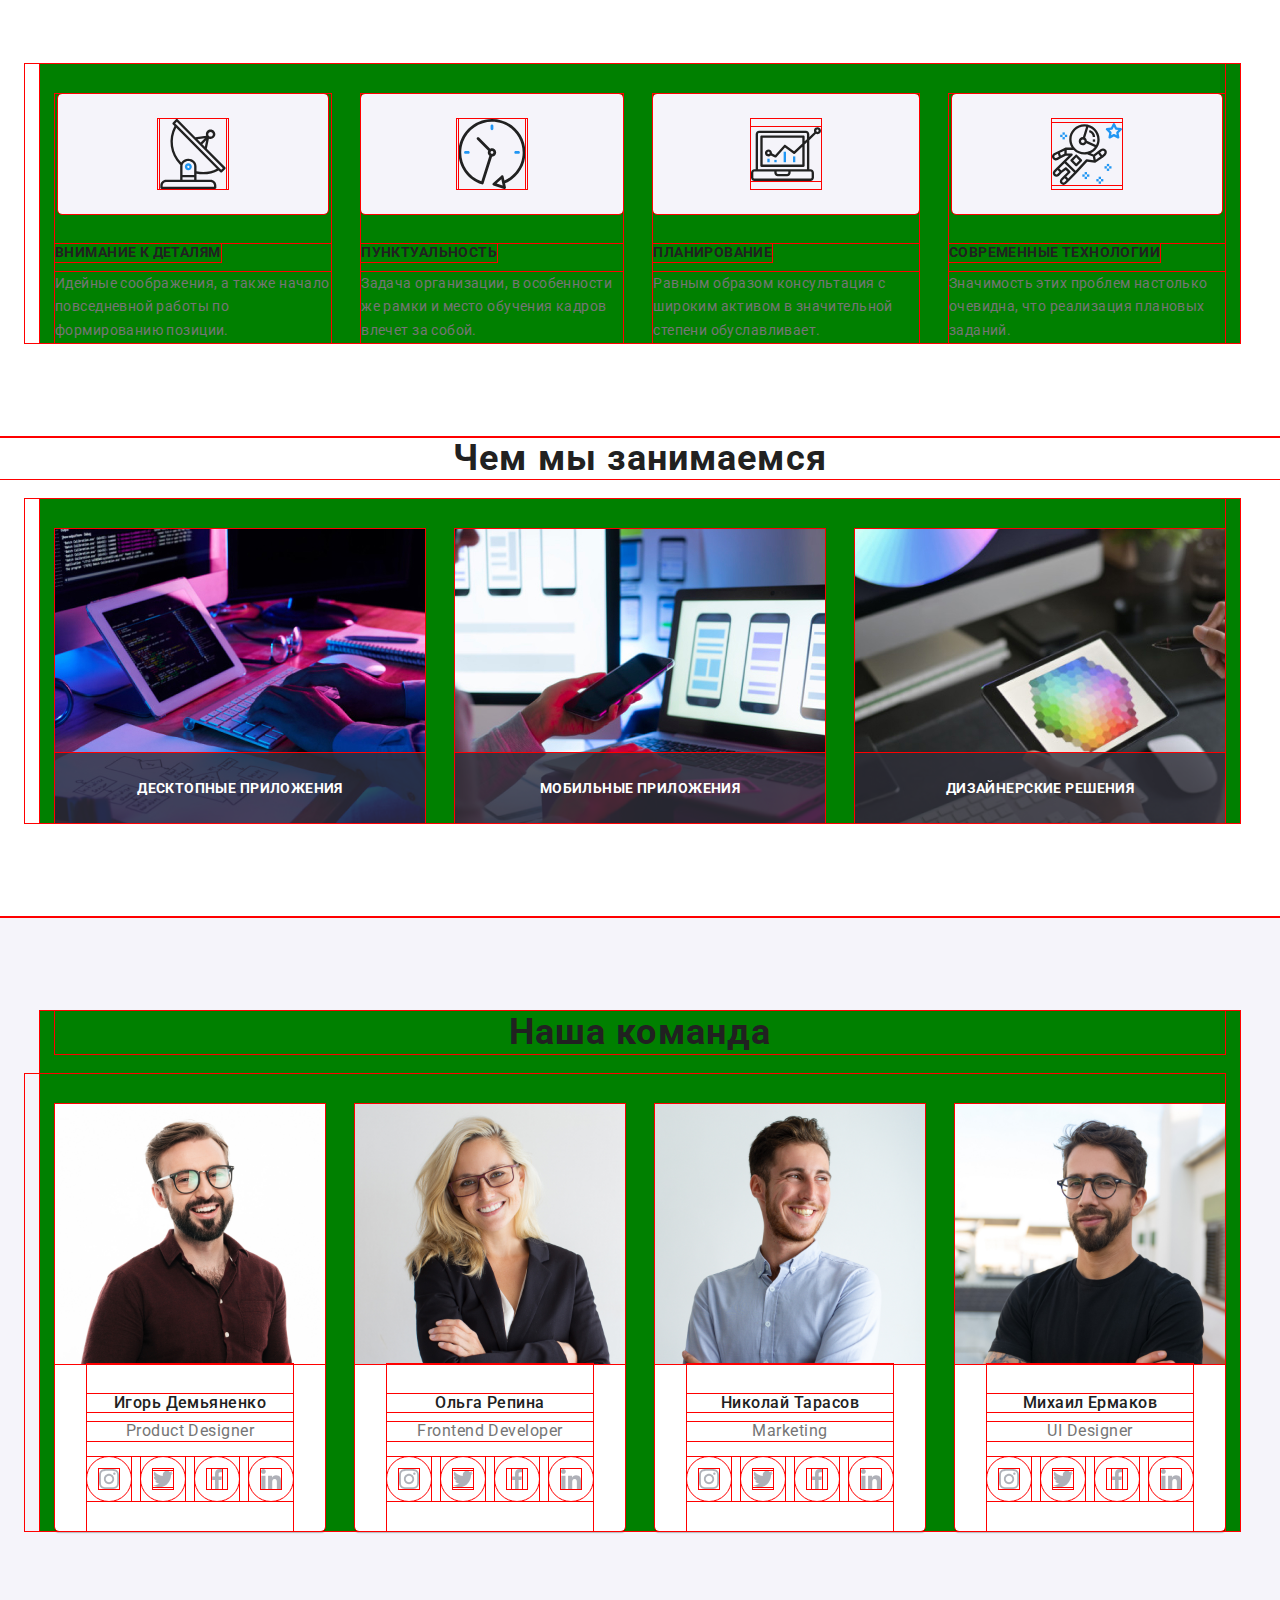
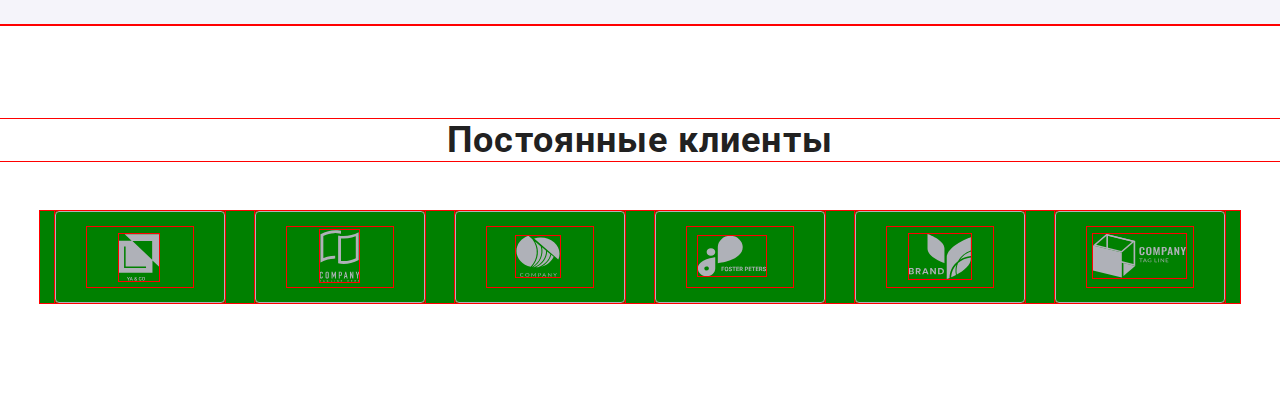
<file: index.html>
<!DOCTYPE html>
<html lang="ru">
  <head>
    <meta charset="UTF-8" />
    <meta http-equiv="X-UA-Compatible" content="IE=edge" />
    <meta name="viewport" content="width=device-width, initial-scale=1.0" />
    <title>WebStudio</title>
    <link rel="preconnect" href="https://fonts.gstatic.com" />
    <link
      href="https://fonts.googleapis.com/css2?family=Roboto:wght@100;300;400;500;700;900&display=swap"
      rel="stylesheet"
    />
    <link
      href="https://fonts.googleapis.com/css2?family=Raleway:wght@700&display=swap"
      rel="stylesheet"
    />
    <link
      rel="stylesheet"
      href="https://cdnjs.cloudflare.com/ajax/libs/modern-normalize/0.7.0/modern-normalize.min.css"
    />
    <link rel="stylesheet" href="./style/style.css" />
    <link rel="stylesheet" href="./css/main.min.css" />
  </head>
  <body class="body">
    <!-- <header class="header">
     
      <div class="container">
        <nav class="nvg header__nvg">
        
          <a href="./index.html" class="logo header__logo"
            >Web<span class="header__logo-studio">Studio</span></a
          >
         
          <ul class="nvg-list list">
            <li class="nvg-list__item">
              <a
                href="./index.html"
                class="nvg-list__link nvg-list__link-studio link"
                >Студия</a
              >
            </li>
            <li class="nvg-list__item">
              <a href="./portfolio.html" class="nvg-list__link link"
                >Портофолио</a
              >
            </li>
            <li class="nvg-list__item">
              <a
                href="#contacts"
                class="nvg-list__link nvg-list__link-contacts link"
              >
                Контакты</a
              >
            </li>
          </ul>
        </nav>
       
        <section class="header-contacts">
          <h2 class="header-contacts__title visually-hidden">
            header-contacts-title
          </h2>
          <ul class="contacts-list list">
            <li class="contacts-list__item">
              <a href="mailto:info@devstudio.com" class="link feedback">
                <svg class="mail-icon">
                  <use href="./images/icons/sprite.svg#icon-envelope"></use>
                </svg>
                info@devstudio.com</a
              >
            </li>
            <li class="contacts-list__item">
              <a href="tel:+380961111111" class="link feedback">
                <svg class="telefon-icon">
                  <use href="./images/icons/sprite.svg#icon-telefone"></use>
                </svg>
                +38 096 111 11 11</a
              >
            </li>
          </ul>
        </section>
      </div>
    </header> -->

    <main class="main">
      <!-- <section class="hero section">
        <div class="container">
          <div class="hero__section-bg">
            <h1 class="hero__title title">
              Эффективные решения для вашего бизнеса
            </h1>
            <button type="button" class="hero__btn btn" data-modal-open>
              Заказать услугу
            </button>
          </div>
        </div>
      </section> -->
      <section class="work-section section">
        <h2 class="section__title visually-hidden">Особенности работы</h2>
        <div class="container">
          <ul class="work-section__list list">
            <li class="work-section__item">
              <div class="work-section__icon">
                <svg class="work-icon">
                  <use href="./images/icons/sprite.svg#icon-antenna"></use>
                </svg>
              </div>
              <div class="work-section__content">
                <h3 class="work-section__title title">Внимание к деталям</h3>
                <p class="work-section__text text">
                  Идейные соображения, а также начало повседневной работы по
                  формированию позиции.
                </p>
              </div>
            </li>
            <li class="work-section__item">
              <div class="work-section__icon">
                <svg class="work-icon">
                  <use href="./images/icons/sprite.svg#icon-clock"></use>
                </svg>
              </div>
              <div class="work-section__content">
                <h3 class="work-section__title title">Пунктуальность</h3>
                <p class="work-section__text text">
                  Задача организации, в особенности же рамки и место обучения
                  кадров влечет за собой.
                </p>
              </div>
            </li>
            <li class="work-section__item">
              <div class="work-section__icon">
                <svg class="work-icon">
                  <use href="./images/icons/sprite.svg#icon-diagram"></use>
                </svg>
              </div>
              <div class="work-section__content">
                <h3 class="work-section__title title">Планирование</h3>
                <p class="work-section__text text">
                  Равным образом консультация с широким активом в значительной
                  степени обуславливает.
                </p>
              </div>
            </li>
            <li class="work-section__item">
              <div class="work-section__icon">
                <svg class="work-icon">
                  <use href="./images/icons/sprite.svg#icon-astronaut"></use>
                </svg>
              </div>
              <div class="work-section__content">
                <h3 class="work-section__title title">
                  Современные технологии
                </h3>
                <p class="work-section__text text">
                  Значимость этих проблем настолько очевидна, что реализация
                  плановых заданий.
                </p>
              </div>
            </li>
          </ul>
        </div>
      </section>
      <section class="jobs section">
        <h2 class="section__title">Чем мы занимаемся</h2>
        <div class="container">
          <ul class="jobs__list work-section__list list">
            <li class="jobs__item">
              <img
                src="./images/programmer_working.jpg"
                width="370"
                height="294"
                alt="programmer working"
                class="jobs__img"
              />
              <p class="jobs__text">Десктопные приложения</p>
            </li>
            <li class="jobs__item">
              <img
                src="./images/desiners_are_developing.jpg"
                width="370"
                height="294"
                alt="desiners are developing"
              />
              <p class="jobs__text">Мобильные приложения</p>
            </li>
            <li class="jobs__item">
              <img
                src="./images/creative_artists.jpg"
                width="370"
                height="294"
                alt="creative artists"
              />
              <p class="jobs__text">Дизайнерские решения</p>
            </li>
          </ul>
        </div>
      </section>
      <section class="section team">
        <div class="container">
          <h2 class="section__title">Наша команда</h2>
          <ul class="list work-section__list team__list">
            <li class="team__item">
              <img
                src="./images/team/Demjyanenko_Igor.jpg"
                width="270"
                height="260"
                alt=""
                class="team__photo"
              />
              <div class="team__box">
                <h3 class="team__subtitle title">Игорь Демьяненко</h3>
                <p class="team__text text">Product Designer</p>
                <ul class="social-list">
                  <li class="social-list__item">
                    <a href="" class="social-list__link">
                      <svg class="social-list__svg">
                        <use
                          href="./images/icons/sprite.svg#icon-instagram"
                        ></use>
                      </svg>
                    </a>
                  </li>
                  <li class="social-list__item">
                    <a href="" class="social-list__link">
                      <svg class="social-list__svg">
                        <use
                          href="./images/icons/sprite.svg#icon-twitter"
                        ></use>
                      </svg>
                    </a>
                  </li>
                  <li class="social-list__item">
                    <a href="" class="social-list__link">
                      <svg class="social-list__svg">
                        <use
                          href="./images/icons/sprite.svg#icon-facebook"
                        ></use>
                      </svg>
                    </a>
                  </li>
                  <li class="social-list__item">
                    <a href="" class="social-list__link">
                      <svg class="social-list__svg">
                        <use
                          href="./images/icons/sprite.svg#icon-linkedin"
                        ></use>
                      </svg>
                    </a>
                  </li>
                </ul>
              </div>
            </li>
            <li class="team__item">
              <img
                src="./images/team/Repina_Olga.jpg"
                width="270"
                height="260"
                alt=""
                class="team__photo"
              />
              <div class="team__box">
                <h3 class="team__subtitle title">Ольга Репина</h3>
                <p class="team__text text">Frontend Developer</p>
                <ul class="social-list">
                  <li class="social-list__item">
                    <a href="" class="social-list__link">
                      <svg class="social-list__svg">
                        <use
                          href="./images/icons/sprite.svg#icon-instagram"
                        ></use>
                      </svg>
                    </a>
                  </li>
                  <li class="social-list__item">
                    <a href="" class="social-list__link">
                      <svg class="social-list__svg">
                        <use
                          href="./images/icons/sprite.svg#icon-twitter"
                        ></use>
                      </svg>
                    </a>
                  </li>
                  <li class="social-list__item">
                    <a href="" class="social-list__link">
                      <svg class="social-list__svg">
                        <use
                          href="./images/icons/sprite.svg#icon-facebook"
                        ></use>
                      </svg>
                    </a>
                  </li>
                  <li class="social-list__item">
                    <a href="" class="social-list__link">
                      <svg class="social-list__svg">
                        <use
                          href="./images/icons/sprite.svg#icon-linkedin"
                        ></use>
                      </svg>
                    </a>
                  </li>
                </ul>
              </div>
            </li>
            <li class="team__item">
              <img
                src="./images/team/Tarasov_Nikolay.jpg"
                width="270"
                height="260"
                alt=""
                class="team__photo"
              />
              <div class="team__box">
                <h3 class="team__subtitle title">Николай Тарасов</h3>
                <p class="team__text text">Marketing</p>
                <ul class="social-list">
                  <li class="social-list__item">
                    <a href="" class="social-list__link link">
                      <svg class="social-list__svg">
                        <use
                          href="./images/icons/sprite.svg#icon-instagram"
                        ></use>
                      </svg>
                    </a>
                  </li>
                  <li class="social-list__item">
                    <a href="" class="social-list__link link">
                      <svg class="social-list__svg">
                        <use
                          href="./images/icons/sprite.svg#icon-twitter"
                        ></use>
                      </svg>
                    </a>
                  </li>
                  <li class="social-list__item">
                    <a href="" class="social-list__link link">
                      <svg class="social-list__svg">
                        <use
                          href="./images/icons/sprite.svg#icon-facebook"
                        ></use>
                      </svg>
                    </a>
                  </li>
                  <li class="social-list__item">
                    <a href="" class="social-list__link link">
                      <svg class="social-list__svg">
                        <use
                          href="./images/icons/sprite.svg#icon-linkedin"
                        ></use>
                      </svg>
                    </a>
                  </li>
                </ul>
              </div>
            </li>
            <li class="team__item">
              <img
                src="./images/team/Ermakov_Mihail.jpg"
                width="270"
                height="260"
                alt=""
                class="team__photo"
              />
              <div class="team__box">
                <h3 class="team__subtitle title">Михаил Ермаков</h3>
                <p class="team__text text">UI Designer</p>

                <ul class="social-list">
                  <li class="social-list__item">
                    <a href="" class="social-list__link">
                      <svg class="social-list__svg">
                        <use
                          href="./images/icons/sprite.svg#icon-instagram"
                        ></use>
                      </svg>
                    </a>
                  </li>
                  <li class="social-list__item">
                    <a href="" class="social-list__link">
                      <svg class="social-list__svg">
                        <use
                          href="./images/icons/sprite.svg#icon-twitter"
                        ></use>
                      </svg>
                    </a>
                  </li>
                  <li class="social-list__item">
                    <a href="" class="social-list__link">
                      <svg class="social-list__svg">
                        <use
                          href="./images/icons/sprite.svg#icon-facebook"
                        ></use>
                      </svg>
                    </a>
                  </li>
                  <li class="social-list__item">
                    <a href="" class="social-list__link">
                      <svg class="social-list__svg">
                        <use
                          href="./images/icons/sprite.svg#icon-linkedin"
                        ></use>
                      </svg>
                    </a>
                  </li>
                </ul>
              </div>
            </li>
          </ul>
        </div>
      </section>

      <section class="clients section">
        <h2 class="section__title title">Постоянные клиенты</h2>
        <div class="container">
          <ul class="clients__list">
            <li class="clients__item">
              <a href="" class="clients__link">
                <svg class="clients__svg">
                  <use href="./images/icons/company-icons.svg#logo-1"></use>
                </svg>
              </a>
            </li>
            <li class="clients__item">
              <a href="" class="clients__link">
                <svg class="clients__svg">
                  <use href="./images/icons/company-icons.svg#logo-2"></use>
                </svg>
              </a>
            </li>
            <li class="clients__item">
              <a href="" class="clients__link">
                <svg class="clients__svg">
                  <use href="./images/icons/company-icons.svg#logo-3"></use>
                </svg>
              </a>
            </li>
            <li class="clients__item">
              <a href="" class="clients__link">
                <svg class="clients__svg">
                  <use href="./images/icons/company-icons.svg#logo-4"></use>
                </svg>
              </a>
            </li>
            <li class="clients__item">
              <a href="" class="clients__link">
                <svg class="clients__svg">
                  <use href="./images/icons/company-icons.svg#logo-5"></use>
                </svg>
              </a>
            </li>
            <li class="clients__item">
              <a href="" class="clients__link">
                <svg class="clients__svg">
                  <use href="./images/icons/company-icons.svg#logo-6"></use>
                </svg>
              </a>
            </li>
          </ul>
        </div>
      </section>
    </main>
    <!-- <footer class="footer">
      <div class="container">
        <div class="footer__main">
          <div class="address-block">
            <a href="./index.html" class="footer__logo logo"
              >Web<span class="footer__logo-studio">Studio</span></a
            >
            <address class="address" id="contacts">
              <ul class="address__list list">
                <li class="address__item">
                  <a href="" class="address__link link"
                    >г. Киев, пр-т Леси Украинки, 26</a
                  >
                </li>
                <li class="address__item">
                  <a
                    href="mailto:info@example.com"
                    class="address__link-mail address__link link"
                    >info@example.com</a
                  >
                </li>
                <li class="address__item">
                  <a
                    href="tel:+380991111111"
                    class="address__link-tel address__link link"
                    >+38 099 111 11 11</a
                  >
                </li>
              </ul>
            </address>
          </div>
          <div class="footer-social">
            <p class="footer-social__title">присоединяйтесь</p>
            <ul class="footer__social__list social-list list">
              <li class="social-list__item">
                <a
                  href=""
                  class="footer__social-link social-link social-list__link"
                >
                  <svg class="social-list__svg">
                    <use href="./images/icons/sprite.svg#icon-instagram"></use>
                  </svg>
                </a>
              </li>
              <li class="social-list__item">
                <a
                  href=""
                  class="footer__social-link social-link social-list__link"
                >
                  <svg class="social-list__svg">
                    <use href="./images/icons/sprite.svg#icon-twitter"></use>
                  </svg>
                </a>
              </li>
              <li class="social-list__item">
                <a
                  href=""
                  class="footer__social-link social-link social-list__link"
                >
                  <svg class="social-list__svg">
                    <use href="./images/icons/sprite.svg#icon-facebook"></use>
                  </svg>
                </a>
              </li>
              <li class="social-list__item">
                <a
                  href=""
                  class="footer__social-link social-link social-list__link"
                >
                  <svg class="social-list__svg">
                    <use href="./images/icons/sprite.svg#icon-linkedin"></use>
                  </svg>
                </a>
              </li>
            </ul>
          </div>

          <div class="form-box">
            <form action="POST" class="footer-form">
              <label for="footer-mail" class="footer-form__label"
                >Подпишитесь на рассылку</label
              >
              <input
                type="email"
                name="mail"
                id="footer-mail"
                placeholder="E-mail"
                class="footer-form__mail"
                pattern="[a-z0-9._%+-]+@[a-z0-9.-]+\.[a-z]{2,}$"
                required
              />
              <button type="submit" class="footer-form__btn btn">
                <svg class="footer-form__telega">
                  <use href="./images/icons/sprite.svg#icon-telega"></use>
                </svg>
                <span class="footer-form__btn-text btn-text">Подписаться</span>
              </button>
            </form>
          </div>
        </div>
      </div> 
    </footer>-->
    <div class="backdrop is-hidden" data-modal>
      <div class="modal">
        <button class="modal__close-btn" data-modal-close>
          <svg class="modal__close-icon">
            <use href="./images/icons/sprite.svg#close-btn"></use>
          </svg>
        </button>
        <!-- <div class="modal-form"> -->
        <h2 class="modal-form__title">
          Оставьте свои данные, мы вам перезвоним
        </h2>
        <form action="POST" class="modal-form">
          <div class="modal-form__subbox">
            <label for="form-usename" class="modal-form__label">Имя</label>
            <input
              type="text"
              name="name"
              id="form-usename"
              autofocus
              class="modal-form__input"
              required
            />
            <svg class="modal-form__icon" width="18" height="18">
              <use href="./images/icons/sprite.svg#icon-person"></use>
            </svg>
          </div>

          <div class="modal-form__subbox">
            <label for="form-phone" class="modal-form__label">Телефон</label>
            <input
              type="text"
              name="name"
              id="form-phone"
              class="modal-form__input"
              required
            />
            <svg class="modal-form__icon" width="18" height="18">
              <use href="./images/icons/sprite.svg#icon-phone"></use>
            </svg>
          </div>

          <div class="modal-form__subbox">
            <label for="form-mail" class="modal-form__label">Почта</label>
            <input
              type="text"
              name="name"
              id="form-mail"
              class="modal-form__input"
              pattern="[a-z0-9._%+-]+@[a-z0-9.-]+\.[a-z]{2,}$"
              required
            />
            <svg class="modal-form__icon" width="18" height="18">
              <use href="./images/icons/sprite.svg#icon-email"></use>
            </svg>
          </div>
          <div class="modal-form__subbox">
            <label for="comment" class="modal-form__label">Комментарий</label>
            <textarea
              placeholder="Введите текст"
              class="modal-form__comment"
              name="comment"
              id="comment"
            >
            </textarea>
          </div>
          <label for="conditions" class="modal-form__checkbox-label">
            <span class="check-wrapper">
              <input
                class="modal-form__checkbox"
                type="checkbox"
                name="conditions"
                value="conditions submitted"
                id="conditions"
                required
              />
              <svg class="modal-form__check-icon" width="16px" height="15px">
                <use href="./images/icons/sprite.svg#icon-checked"></use>
              </svg>
            </span>
            <span class="modal-form__policy-text">
              Соглашаюсь с рассылкой и принимаю
              <span class="modal-form__policy-link">
                <a href="/">Условия договора</a>
              </span>
            </span>
          </label>
          <div class="modal-form__button">
            <button class="modal-form__submit btn" type="submit">
              Отправить
            </button>
          </div>
        </form>
        <!-- </div> -->
      </div>
    </div>
    <script src="./js/modal.js"></script>
  </body>
</html>
</file>
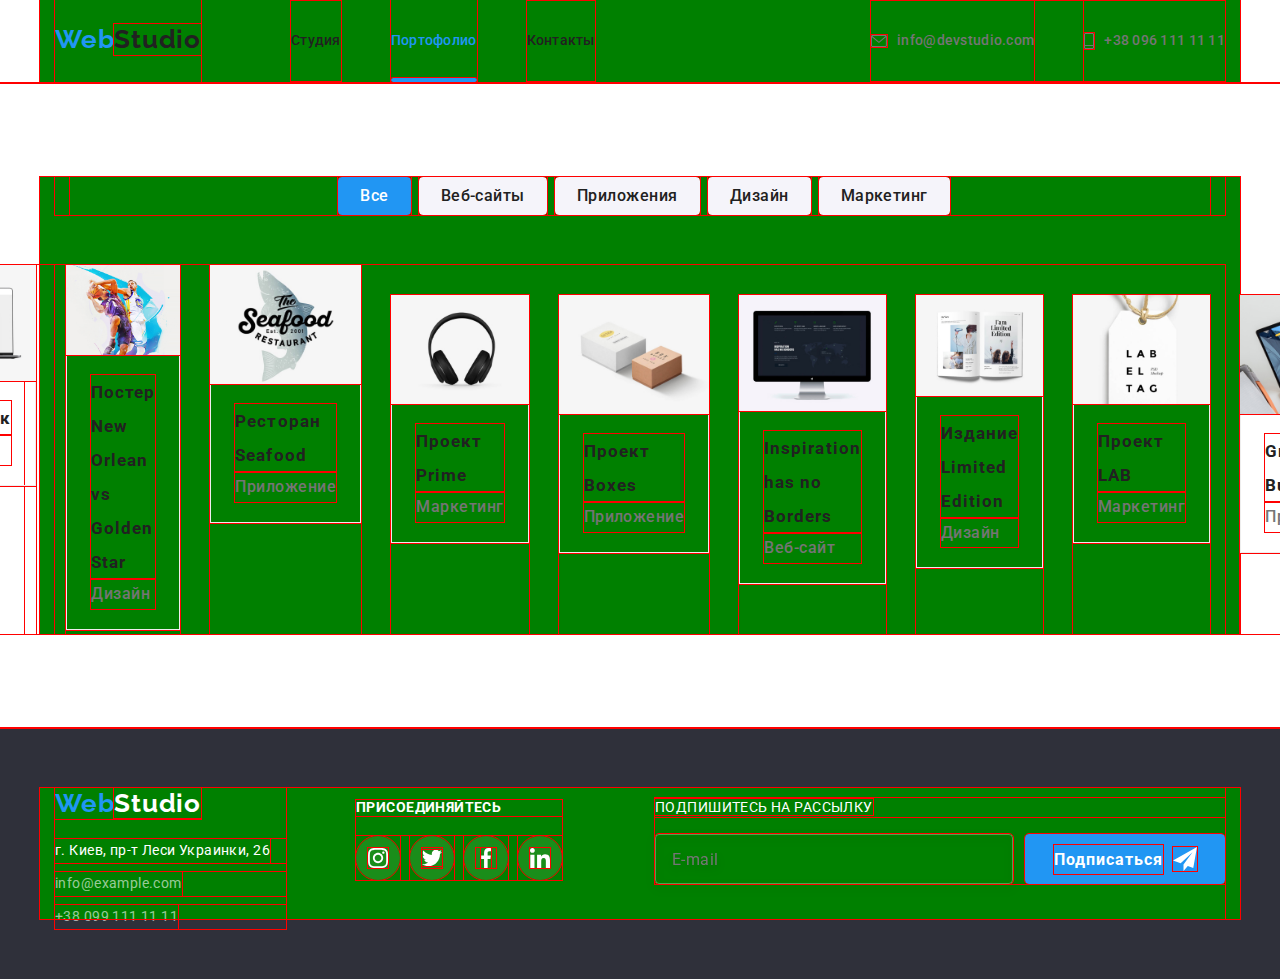
<file: portfolio.html>
<!DOCTYPE html>
<html lang="ru">
  <head>
    <meta charset="UTF-8" />
    <meta http-equiv="X-UA-Compatible" content="IE=edge" />
    <meta name="viewport" content="width=device-width, initial-scale=1.0" />
    <title>Portfolio</title>
    <link rel="preconnect" href="https://fonts.gstatic.com" />
    <link
      rel="stylesheet"
      href="https://fonts.googleapis.com/css2?family=Roboto:wght@100;300;400;500;700;900&display=swap"
    />
    <link
      rel="stylesheet"
      href="https://cdnjs.cloudflare.com/ajax/libs/modern-normalize/0.7.0/modern-normalize.min.css"
    />
    <link
      href="https://fonts.googleapis.com/css2?family=Raleway:wght@700&display=swap"
      rel="stylesheet"
    />
    <link rel="stylesheet" href="./style/style.css" />
    <link rel="stylesheet" href="./css/main.min.css" />
  </head>
  <body>
    <header class="header">
      <!--Раздел основной навигации  -->
      <div class="container">
        <nav class="nvg">
          <!--- Ссылка на глав. стр. -->
          <a href="./index.html" class="header__logo logo"
            >Web<span class="header__logo-studio">Studio</span></a
          >
          <!--- Навигация на др. стр.  -->
          <ul class="nvg-list list">
            <li class="nvg-list__item">
              <a href="./index.html" class="nvg-list__link link">Студия</a>
            </li>
            <li class="nvg-list__item">
              <a
                href="./portfolio.html"
                class="nvg-list__link nvg-list__link-portfolio link"
                >Портофолио</a
              >
            </li>
            <li class="nvg-list__item">
              <a
                href="#contacts"
                class="nvg-list__link nvg-list__link-contacts link"
                >Контакты</a
              >
            </li>
          </ul>
        </nav>
        <!--- Навигация на стр. регистрации -->
        <div class="header-contacts">
          <ul class="contacts-list list">
            <li class="contacts-list__item">
              <a href="mailto:info@devstudio.com" class="link feedback">
                <svg class="mail-icon">
                  <use href="./images/icons/sprite.svg#icon-envelope"></use>
                </svg>
                info@devstudio.com</a
              >
            </li>
            <li class="contacts-list__item">
              <a href="tel:+380961111111" class="link feedback">
                <svg class="telefon-icon">
                  <use href="./images/icons/sprite.svg#icon-telefone"></use>
                </svg>
                +38 096 111 11 11</a
              >
            </li>
          </ul>
        </div>
      </div>
    </header>
    <!-- block hero -->
    <main class="main">
      <section class="prtfl-content section">
        <h1 class="visually-hidden">Портофолио</h1>
        <div class="container">
          <div class="section-btn">
            <h2 class="title section-btn__title visually-hidden">
              Основной контент
            </h2>
            <ul class="button-list work-section__list list">
              <li class="button-list__item">
                <div class="btn-box">
                  <button type="button" class="btn-box__but btn-box__but--all">
                    Все
                  </button>
                </div>
              </li>
              <li class="button-list__item">
                <div class="btn-box">
                  <button type="button" class="btn-box__but">Веб-сайты</button>
                </div>
              </li>
              <li class="button-list__item">
                <div class="btn-box">
                  <button type="button" class="btn-box__but">Приложения</button>
                </div>
              </li>
              <li class="button-list__item">
                <div class="btn-box">
                  <button type="button" class="btn-box__but">Дизайн</button>
                </div>
              </li>
              <li class="button-list__item">
                <div class="btn-box">
                  <button type="button" class="btn-box__but">Маркетинг</button>
                </div>
              </li>
            </ul>
          </div>
          <div class="content-box">
            <ul class="content-list work-section__list list">
              <li class="content-list__item">
                <a href="" class="list-link link">
                  <div class="list-link__overflow-img">
                    <img
                      class="list-link__img"
                      src="./images/portfolio/img-0.jpg"
                      alt="технокряк"
                      width="370"
                      height="294"
                    />
                    <div class="list-link__overflow">
                      <p class="list-link__overflow-text">
                        Lorem ipsum, dolor sit amet consectetur adipisicing
                        elit. Deserunt mollitia quod assumenda quae ut esse
                        doloremque. Ullam, veritatis. Repellendus, ad.
                      </p>
                    </div>
                  </div>
                  <div class="list-link__text">
                    <h3 class="list-link__subtitle title">Технокряк</h3>
                    <p class="list-link__content text">Веб-сайт</p>
                  </div>
                </a>
              </li>
              <li class="content-list__item">
                <a href="" class="list-link link">
                  <div class="list-link__overflow-img">
                    <img
                      class="list-link__img"
                      src="./images/portfolio/img-1.jpg"
                      alt="постер"
                      width="370"
                      height="294"
                    />
                    <div class="list-link__overflow">
                      <p class="list-link__overflow-text">
                        Lorem ipsum, dolor sit amet consectetur adipisicing
                        elit. Deserunt mollitia quod assumenda quae ut esse
                        doloremque. Ullam, veritatis. Repellendus, ad.
                      </p>
                    </div>
                  </div>
                  <div class="list-link__text">
                    <h3 class="list-link__subtitle title">
                      Постер New Orlean vs Golden Star
                    </h3>
                    <p class="list-link__content text">Дизайн</p>
                  </div>
                </a>
              </li>
              <li class="content-list__item">
                <a href="" class="list-link link">
                  <div class="list-link__overflow-img">
                    <img
                      class="list-link__img"
                      src="./images/portfolio/img-2.jpg"
                      alt="лого seafood"
                      width="370"
                      height="294"
                    />
                    <div class="list-link__overflow">
                      <p class="list-link__overflow-text">
                        Lorem ipsum, dolor sit amet consectetur adipisicing
                        elit. Deserunt mollitia quod assumenda quae ut esse
                        doloremque. Ullam, veritatis. Repellendus, ad.
                      </p>
                    </div>
                  </div>
                  <div class="list-link__text">
                    <h3 class="list-link__subtitle title">Ресторан Seafood</h3>
                    <p class="list-link__content text">Приложение</p>
                  </div>
                </a>
              </li>
              <li class="content-list__item">
                <a href="" class="list-link link"
                  ><div class="list-link__overflow-img">
                    <img
                      class="list-link__img"
                      src="./images/portfolio/img-3.jpg"
                      alt="наушники"
                      width="370"
                      height="294"
                    />
                    <div class="list-link__overflow">
                      <p class="list-link__overflow-text">
                        Lorem ipsum, dolor sit amet consectetur adipisicing
                        elit. Deserunt mollitia quod assumenda quae ut esse
                        doloremque. Ullam, veritatis. Repellendus, ad.
                      </p>
                    </div>
                  </div>
                  <div class="list-link__text">
                    <h3 class="list-link__subtitle title">Проект Prime</h3>
                    <p class="list-link__content text">Маркетинг</p>
                  </div>
                </a>
              </li>
              <li class="content-list__item">
                <a href="" class="list-link link">
                  <div class="list-link__overflow-img">
                    <img
                      class="list-link__img"
                      src="./images/portfolio/img-4.jpg"
                      alt="коробки"
                      width="370"
                      height="294"
                    />
                    <div class="list-link__overflow">
                      <p class="list-link__overflow-text">
                        Lorem ipsum, dolor sit amet consectetur adipisicing
                        elit. Deserunt mollitia quod assumenda quae ut esse
                        doloremque. Ullam, veritatis. Repellendus, ad.
                      </p>
                    </div>
                  </div>
                  <div class="list-link__text">
                    <h3 class="list-link__subtitle title">Проект Boxes</h3>
                    <p class="list-link__content text">Приложение</p>
                  </div>
                </a>
              </li>
              <li class="content-list__item">
                <a href="" class="list-link link"
                  ><div class="list-link__overflow-img">
                    <img
                      class="list-link__img"
                      src="./images/portfolio/img-5.jpg"
                      alt="монитор"
                      width="370"
                      height="294"
                    />
                    <div class="list-link__overflow">
                      <p class="list-link__overflow-text">
                        Lorem ipsum, dolor sit amet consectetur adipisicing
                        elit. Deserunt mollitia quod assumenda quae ut esse
                        doloremque. Ullam, veritatis. Repellendus, ad.
                      </p>
                    </div>
                  </div>
                  <div class="list-link__text">
                    <h3 class="list-link__subtitle title">
                      Inspiration has no Borders
                    </h3>
                    <p class="list-link__content text">Веб-сайт</p>
                  </div>
                </a>
              </li>
              <li class="content-list__item">
                <a href="" class="list-link link">
                  <div class="list-link__overflow-img">
                    <img
                      class="list-link__img"
                      src="./images/portfolio/img-6.jpg"
                      alt="открытая книга"
                      width="370"
                      height="294"
                    />
                    <div class="list-link__overflow">
                      <p class="list-link__overflow-text">
                        Lorem ipsum, dolor sit amet consectetur adipisicing
                        elit. Deserunt mollitia quod assumenda quae ut esse
                        doloremque. Ullam, veritatis. Repellendus, ad.
                      </p>
                    </div>
                  </div>
                  <div class="list-link__text">
                    <h3 class="list-link__subtitle title">
                      Издание Limited Edition
                    </h3>
                    <p class="list-link__content text">Дизайн</p>
                  </div>
                </a>
              </li>
              <li class="content-list__item">
                <a href="" class="list-link link">
                  <div class="list-link__overflow-img">
                    <img
                      class="list-link__img"
                      src="./images/portfolio/img-7.jpg"
                      alt="label tag"
                      width="370"
                      height="294"
                    />
                    <div class="list-link__overflow">
                      <p class="list-link__overflow-text">
                        Lorem ipsum, dolor sit amet consectetur adipisicing
                        elit. Deserunt mollitia quod assumenda quae ut esse
                        doloremque. Ullam, veritatis. Repellendus, ad.
                      </p>
                    </div>
                  </div>
                  <div class="list-link__text">
                    <h3 class="list-link__subtitle title">Проект LAB</h3>
                    <p class="list-link__content text">Маркетинг</p>
                  </div>
                </a>
              </li>
              <li class="content-list__item">
                <a href="" class="list-link link">
                  <div class="list-link__overflow-img">
                    <img
                      class="list-link__img"
                      src="./images/portfolio/img-8.jpg"
                      alt="notebook"
                      width="370"
                      height="294"
                    />
                    <div class="list-link__overflow">
                      <p class="list-link__overflow-text">
                        Lorem ipsum, dolor sit amet consectetur adipisicing
                        elit. Deserunt mollitia quod assumenda quae ut esse
                        doloremque. Ullam, veritatis. Repellendus, ad.
                      </p>
                    </div>
                  </div>
                  <div class="list-link__text">
                    <h3 class="list-link__subtitle title">Growing Business</h3>
                    <p class="list-link__content text">Приложение</p>
                  </div>
                </a>
              </li>
            </ul>
          </div>
        </div>
      </section>
    </main>
    <footer class="footer">
      <div class="container">
        <div class="footer__main">
          <div class="address-block">
            <a href="./index.html" class="footer__logo logo"
              >Web<span class="footer__logo-studio">Studio</span></a
            >

            <address class="address" id="contacts">
              <ul class="address__list list">
                <li class="address__item">
                  <a href="" class="address__link link"
                    >г. Киев, пр-т Леси Украинки, 26</a
                  >
                </li>
                <li class="address__item">
                  <a
                    href="mailto:info@example.com"
                    class="address__link-mail address__link link"
                    >info@example.com</a
                  >
                </li>
                <li class="address__item">
                  <a
                    href="tel:+380991111111"
                    class="address__link-tel address__link link"
                    >+38 099 111 11 11</a
                  >
                </li>
              </ul>
            </address>
          </div>
          <div class="footer-social">
            <h2 class="footer-social__title">присоединяйтесь</h2>

            <ul class="footer-social__list social-list">
              <li class="social-list__item">
                <a
                  href=""
                  class="footer__social-link social-link social-list__link"
                >
                  <svg class="social-list__svg">
                    <use href="./images/icons/sprite.svg#icon-instagram"></use>
                  </svg>
                </a>
              </li>
              <li class="social-list__item">
                <a
                  href=""
                  class="footer__social-link social-link social-list__link"
                >
                  <svg class="social-list__svg">
                    <use href="./images/icons/sprite.svg#icon-twitter"></use>
                  </svg>
                </a>
              </li>
              <li class="social-list__item">
                <a
                  href=""
                  class="footer__social-link social-link social-list__link"
                >
                  <svg class="social-list__svg">
                    <use href="./images/icons/sprite.svg#icon-facebook"></use>
                  </svg>
                </a>
              </li>
              <li class="social-list__item">
                <a
                  href=""
                  class="footer__social-link social-link social-list__link"
                >
                  <svg class="social-list__svg">
                    <use href="./images/icons/sprite.svg#icon-linkedin"></use>
                  </svg>
                </a>
              </li>
            </ul>
          </div>
          <div class="form-box">
            <form action="POST" class="footer-form">
              <label for="footer-mail" class="footer-form__label"
                >Подпишитесь на рассылку</label
              >
              <input
                type="email"
                name="mail"
                id="footer-mail"
                placeholder="E-mail"
                class="footer-form__mail"
                pattern="[a-z0-9._%+-]+@[a-z0-9.-]+\.[a-z]{2,}$"
                required
              />
              <button type="submit" class="footer-form__btn btn">
                <svg class="footer-form__telega">
                  <use href="./images/icons/telega.svg#icon-telega"></use>
                </svg>
                <span class="footer-form__btn-text">Подписаться</span>
              </button>
            </form>
          </div>
        </div>
      </div>
    </footer>
  </body>
</html>
</file>
<file: style/style.css>
html {
  box-sizing: border-box;
}

*,
*::before,
*::after {
  box-sizing: inherit;
}

:root {
  --color-text1: #212121;
  --color-text2: #757575;
  --color-link-focus: #2196f3;
  --color-bg-body: #ffffff;
  --color-bg-btn: #f5f4fa;
  --color-hero: #2f303a;
  --color-hero-dg: #c4c4c4;
}
.body {
  color: #212121;
  background-color: #ffffff;
  font-family: Roboto, sans-serif;
  font-style: normal;
}

.visually-hidden {
  position: absolute !important;
  clip: rect(1px 1px 1px 1px);
  clip: rect(1px, 1px, 1px, 1px);
  padding: 0 !important;
  border: 0 !important;
  height: 1px !important;
  width: 1px !important;
  overflow: hidden;
}

body {
  background-color: var(--color-bg-body);
  color: var(--color-text1);
  font-family: Roboto, sans-serif;
  margin: 0;
}

h1,
h2,
h3,
p {
  margin: 0;
  padding: 0;
}

ul {
  list-style: none;
  margin: 0;
  padding: 0;
  /* outline: 2px solid blueviolet; */
}
img {
  display: block;
}
.container {
  width: 1200px;
  padding-left: 15px;
  padding-right: 15px;
  margin: 0 auto;
}
.header {
  /* padding-top: 24px;
  padding-bottom: 24px; */
  min-height: 80px;
  border-bottom: 1px solid #ececec;
  display: flex;
}

.header .container {
  /*
  outline: 2px solid green;*/
  display: flex;
  align-items: center;
}

.section {
  padding-bottom: 94px;
}

.link {
  display: inline-block;
  color: var(--color-text1);
  font-weight: 500;
  font-size: 14px;
  line-height: 1.14;
  letter-spacing: 0.02em;
  text-decoration: none;
}

.link:hover,
.link:focus,
.feedback:hover,
.feedback:focus {
  color: var(--color-link-focus);
  transition-property: color;
  transition-duration: 250ms;
  transition-timing-function: cubic-bezier(0.4, 0, 0.2, 1);
}

.nvg-list__link-studio,
.nvg-list__link-portfolio {
  font-weight: 500;
  font-size: 14px;
  line-height: 1.25;
  letter-spacing: 0.02em;
  color: var(--color-link-focus);
}

.nvg-list__link::after {
  content: "";
  display: block;
  position: absolute;
  width: 100%;
  height: 4px;
  /* background: #2196f3; */
  background: var(--color-link-focus);
  border-radius: 2px;
  bottom: 0;
  opacity: 0;
  transition-property: opacity;
  transition-duration: 250ms;
  transition-timing-function: cubic-bezier(0.4, 0, 0.2, 1);
}

.nvg-list__link-studio::after,
.nvg-list__link-portfolio::after {
  opacity: 1;
  content: "";
  display: block;
  position: absolute;
  width: 100%;
  height: 4px;
  /* background: #2196f3; */
  background: var(--color-link-focus);
  border-radius: 2px;
  bottom: 0;
  opacity: 1;
  transition-property: opacity;
  transition-duration: 250ms;
  transition-timing-function: cubic-bezier(0.4, 0, 0.2, 1);
}

.nvg-list__link,
.nvg-list__link {
  transition-property: color;
  transition-duration: 250ms;
  transition-timing-function: cubic-bezier(0.4, 0, 0.2, 1);
}
.nvg-list__link:hover,
.nvg-list__link:focus {
  /* transition-property: ; */
  transition-property: color;
  transition-duration: 250ms;
  transition-timing-function: cubic-bezier(0.4, 0, 0.2, 1);
}

.nvg-list__link:hover::after,
.nvg-list__link:focus::after {
  opacity: 1;
  transition-property: opacity;
  transition-duration: 250ms;
  transition-timing-function: cubic-bezier(0.4, 0, 0.2, 1);
}

.logo {
  font-family: Raleway, sans-serif;
  font-weight: 700;
  font-size: 26px;
  line-height: 1.19;
  letter-spacing: 0.03em;
  text-decoration: none;
  color: var(--color-link-focus);
}

.header__logo {
  padding-top: 24px;
  padding-bottom: 24px;
  margin-right: 90px;
}

.header__logo-studio {
  display: inline-flex;
  color: var(--color-text1);
}

.nvg {
  display: flex;
  justify-content: start;
}
.nvg-list {
  display: flex;
  align-items: center;
}
.nvg-list__item {
  position: relative;
}

.nvg-list__item:not(:last-child) {
  margin-right: 50px;
}

.nvg-list__item .nvg-list__link {
  padding-bottom: 32px;
  padding-top: 32px;
}

.header-contacts {
  margin-left: auto;
}

.mail-icon {
  width: 16px;
  height: 12px;
  fill: var(--color-text2);
  margin-right: 10px;
}
.telefon-icon {
  width: 10px;
  height: 16px;
  fill: var(--color-text2);
  margin-right: 10px;
}

.contacts-list {
  display: flex;
  margin-left: auto;
  align-items: center;
  /* outline: 2px solid blueviolet;*/
}
.contacts-list__item:not(:last-child) {
  margin-right: 50px;
}

.feedback {
  padding: 32px 0;
  display: flex;
  justify-content: center;
  align-items: center;
  color: var(--color-text2);
  transition-property: color;
  transition-duration: 250ms;
  transition-timing-function: cubic-bezier(0.4, 0, 0.2, 1);
}
.mail-icon,
.telefon-icon {
  transition-property: fill;
  transition-duration: 250ms;
  transition-timing-function: cubic-bezier(0.4, 0, 0.2, 1);
}

.feedback:focus .mail-icon,
.feedback:hover .mail-icon,
.feedback:focus .telefon-icon,
.feedback:hover .telefon-icon {
  fill: var(--color-link-focus);
  transition-property: fill;
  transition-duration: 250ms;
  transition-timing-function: cubic-bezier(0.4, 0, 0.2, 1);
}

.hero {
  display: flex;
  justify-content: center;
  padding: 0px;
  text-align: center;
  padding: 200px 0;
  max-width: 1600px;
  min-height: 600px;
  margin: 0 auto;
  /*outline: 2px solid tomato;*/
  background-color: var(--color-hero-dg);
  background-image: linear-gradient(
      to top,
      rgba(47, 48, 58, 0.4),
      rgba(47, 48, 58, 0.4)
    ),
    url(../images/hero-img.jpg);
  background-repeat: no-repeat, no-repeat;
  background-size: cover, cover;
  /* background-position: center; */
}

.hero__title {
  color: var(--color-bg-body);
  font-weight: 900;
  font-size: 44px;
  line-height: 1.36;
  letter-spacing: 0.06em;
  text-transform: uppercase;
  /* padding-bottom: 30px; */
  max-width: 696px;
  margin: 0 auto;
  margin-bottom: 30px;
}

.btn {
  background-color: var(--color-link-focus);
  color: var(--color-bg-body);
  border-radius: 4px;
  font-weight: bold;
  font-size: 16px;
  line-height: 1.87;
  text-align: center;
  letter-spacing: 0.06em;
  cursor: pointer;
  border: none;
  width: 200px;
  height: 50px;
}

.hero__btn {
  background-color: var(--color-link-focus);
  color: var(--color-bg-body);
  box-shadow: 0px 4px 4px rgba(0, 0, 0, 0.15);
}

.header-contacts__title {
  margin-bottom: 50px;
}
.work-section__list {
  display: flex;
  flex-wrap: wrap;
  margin-left: -30px;
  margin-top: -30px;
}
.work-section {
  padding-top: 94px;
}

.work-section__item {
  flex-basis: calc((100% - 4 * 30px) / 4);
  margin-left: 30px;
  margin-top: 30px;
  max-width: 270px;
  word-wrap: break-word;
}

.work-icon {
  width: 70px;
  height: 70px;
  fill: var(--color-text1);
}
.work-section__icon {
  display: flex;
  justify-content: center;
  align-items: center;
  max-width: 270px;
  min-height: 120px;
  margin: 0 auto;
  background: var(--color-bg-btn);
  border-radius: 4px;
  margin-bottom: 30px;
}

.work-section__title {
  font-weight: 700;
  font-size: 14px;
  line-height: 1.25;
  letter-spacing: 0.03em;
  text-transform: uppercase;
  color: var(--color-text1);
  margin-bottom: 10px;
}

.work-section__text {
  color: var(--color-text2);
  font-size: 14px;
  line-height: 1.71;
  letter-spacing: 0.03em;
}

.jobs__title {
  font-weight: 700;
  font-size: 36px;
  line-height: 1.17;
  letter-spacing: 0.03em;
  color: var(--color-text1);
  text-align: center;
}
.jobs__item {
  flex-basis: calc((100% - 3 * 30px) / 3);
  margin-left: 30px;
  text-align: center;
  margin-top: 30px;
  max-width: 370px;
  word-wrap: break-word;
  position: relative;
}

.jobs__text {
  display: flex;
  position: absolute;
  font-weight: bold;
  font-size: 14px;
  line-height: 16px;
  letter-spacing: 0.03em;
  color: var(--color-bg-body);
  width: 370px;
  height: 70px;
  align-items: center;
  justify-content: center;
  background-color: rgba(47, 48, 58, 0.8);
  bottom: 0;
  text-transform: uppercase;
}

.team {
  background-color: var(--color-bg-btn);
  padding-top: 94px;
}
.section__title {
  font-weight: 700;
  font-size: 36px;
  line-height: 1.17;
  letter-spacing: 0.03em;
  color: var(--color-text1);
  text-align: center;
  margin-bottom: 50px;
}

.team__item {
  flex-basis: calc((100% - 4 * 30px) / 4);
  margin-left: 30px;
  text-align: center;
  margin-top: 30px;
  max-width: 270px;
  word-wrap: break-word;
  background: var(--color-bg-body);
  box-shadow: 0px 1px 3px rgba(0, 0, 0, 0.12), 0px 1px 1px rgba(0, 0, 0, 0.14),
    0px 2px 1px rgba(0, 0, 0, 0.2);
  border-radius: 0px 0px 4px 4px;
  /* outline: 2px solid black;*/
  /* padding-bottom: 30px; */
}

.team__photo {
  margin: 0;
}

.team__box {
  display: block;
  max-width: 270px;
  padding-top: 30px;
  padding-bottom: 30px;
}

.team__subtitle {
  font-weight: 500;
  font-size: 16px;
  line-height: 1.18;
  letter-spacing: 0.03em;
  margin-bottom: 10px;
}

.team__text {
  color: var(--color-text2);
  font-size: 16px;
  line-height: 1.18;
  letter-spacing: 0.03em;
  word-wrap: break-word;
  margin-bottom: 16px;
}

.social-list {
  display: flex;
  justify-content: space-around;
  align-items: center;
  max-width: 206px;
  max-height: 44px;
  margin: 0 auto;
}

.social-list__item:not(:last-child) {
  /* min-width: 44px;
  min-height: 44px;
   */
  margin-right: 10px;
}
.social-list__link {
  display: flex;
  justify-content: center;
  align-items: center;
  border-radius: 50%;
  width: 44px;
  height: 44px;
  background-color: var(--color-bg-body);
  transition-property: background-color;
  transition-duration: 250ms;
  transition-timing-function: cubic-bezier(0.4, 0, 0.2, 1);
}

.social-list__link:hover .social-list__svg,
.social-list__link:focus .social-list__svg {
  background-color: transparent;
  fill: var(--color-bg-body);
  border: none;
  transition-property: fill;
  transition-duration: 250ms;
  transition-timing-function: cubic-bezier(0.4, 0, 0.2, 1);
}
.social-list__link:hover,
.social-list__link:focus {
  background-color: var(--color-link-focus);
  transition-property: background-color;
  transition-duration: 250ms;
  transition-timing-function: cubic-bezier(0.4, 0, 0.2, 1);
  border: none;
}

.social-list__svg {
  width: 20px;
  height: 20px;
  fill: #afb1b8;
  transition-property: fill;
  transition-duration: 250ms;
  transition-timing-function: cubic-bezier(0.4, 0, 0.2, 1);
}

.clients {
  padding: 94px 0;
}

.clients__list {
  display: flex;
  justify-content: center;
  align-items: center;
}
.clients__item {
  display: flex;
}

.clients__link {
  display: flex;
  width: 170px;
  height: 92px;
  border: 1px solid #afb1b8;
  border-radius: 4px;
  justify-content: center;
  align-items: center;
  transition-property: border-color;
  transition-duration: 250ms;
  transition-timing-function: cubic-bezier(0.4, 0, 0.2, 1);
}

.clients__item:not(:last-child) {
  margin-right: 30px;
}
.clients__svg {
  width: 106px;
  height: 60px;
  fill: #afb1b8;
  transition-property: fill;
  transition-duration: 250ms;
  transition-timing-function: cubic-bezier(0.4, 0, 0.2, 1);
}

.clients__link:focus,
.clients__link:hover {
  border-color: var(--color-link-focus);
  transition-property: border-color;
  transition-duration: 250ms;
  transition-timing-function: cubic-bezier(0.4, 0, 0.2, 1);
  /* background-color: yellow; */
}

.clients__link:focus .clients__svg {
  fill: var(--color-link-focus);
  transition-property: fill;
  transition-duration: 250ms;
  transition-timing-function: cubic-bezier(0.4, 0, 0.2, 1);
}
.clients__link:hover .clients__svg {
  fill: var(--color-link-focus);
  transition-property: fill;
  transition-duration: 250ms;
  transition-timing-function: cubic-bezier(0.4, 0, 0.2, 1);
}

.footer {
  background-color: var(--color-hero);
  padding-top: 60px;
  padding-bottom: 60px;
}

.footer__main {
  display: flex;
  align-items: baseline;
}

.address-block {
  max-width: 231px;
  margin-right: 70px;
}

.address {
  width: 231px;
  max-height: 80px;
}
.address__item {
  margin-bottom: 9px;
}
.footer__logo {
  display: inline-block;
  margin-right: auto;
  margin-bottom: 20px;
}
.footer__logo-studio {
  color: var(--color-bg-body);
}

.address__link {
  font-style: normal;
  color: var(--color-bg-body);
  font-weight: normal;
  font-size: 14px;
  line-height: 1.7;
  letter-spacing: 0.03em;
  transition-duration: 250ms;
  transition-property: color;
  transition-timing-function: cubic-bezier(0.4, 0, 0.2, 1);
}
.address__link-tel,
.address__link-mail {
  color: rgba(255, 255, 255, 0.6);
  transition-duration: 250ms;
  transition-timing-function: cubic-bezier(0.4, 0, 0.2, 1);
}

.address__link:focus,
.address__link:hover {
  color: var(--color-link-focus);
  transition-property: color;
  transition-duration: 250ms;
  transition-timing-function: cubic-bezier(0.4, 0, 0.2, 1);
}

.footer-social {
  max-width: 206px;
  margin-right: 93px;
}
.footer-social__title {
  font-size: 14px;
  line-height: 1.14;
  letter-spacing: 0.03em;
  text-transform: uppercase;
  color: var(--color-bg-body);
  margin-bottom: 20px;
}
.footer__social-link {
  background-color: rgba(255, 255, 255, 0.1);
}
.footer .social-list__svg {
  fill: var(--color-bg-body);
}

.footer-social__list {
  max-width: 206px;
  display: flex;
}
.footer .social-list__link:focus,
.footer .social-list__link:hover {
  background-color: var(--color-link-focus);
}

.form-box {
  width: 570px;
  height: 86px;
  position: relative;
}

.footer-form__label {
  font-size: 14px;
  line-height: 1.14;
  letter-spacing: 0.03em;
  text-transform: uppercase;
  color: #ffffff;
}
.footer-form__mail {
  position: absolute;
  bottom: 0;
  left: 0;
  background-color: transparent;
  border: 1px solid rgba(255, 255, 255, 0.3);
  filter: drop-shadow(0px 4px 4px rgba(0, 0, 0, 0.15));
  border-radius: 4px;
  width: 358px;
  height: 50px;
  padding-left: 16px;

  font-size: 16px;
  line-height: 1.25;
  display: flex;
  align-items: center;
  letter-spacing: 0.03em;
  color: rgba(255, 255, 255, 0.6);

  transition-duration: 250ms;
  transition-timing-function: cubic-bezier(0.4, 0, 0.2, 1);
}

.footer-form__mail:hover,
.footer-form__mail:focus {
  border: 1px solid var(--color-link-focus);
  transition-property: border;
  transition-duration: 250ms;
  transition-timing-function: cubic-bezier(0.4, 0, 0.2, 1);
  outline: none;
}

.footer-form__btn {
  display: flex;
  position: absolute;
  bottom: 0;
  right: 0;
  align-items: center;
  padding-left: 29px;
  padding-right: 28px;
  transition-duration: 250ms;
  transition-timing-function: cubic-bezier(0.4, 0, 0.2, 1);
}

.footer-form__btn-text {
  font-size: 16px;
  line-height: 1.87;
  display: flex;
  align-items: center;
  text-align: center;
  letter-spacing: 0.06em;
  color: var(--color-bg-body);
}

.footer-form__btn:hover,
.footer-form__btn:focus {
  box-shadow: 0px 4px 4px rgba(0, 0, 0, 0.15);
  transition-property: box-shadow;
  transition-duration: 250ms;
  transition-timing-function: cubic-bezier(0.4, 0, 0.2, 1);
}

.footer-form__telega {
  display: inline-block;
  position: absolute;
  width: 24px;
  height: 24px;
  right: 28px;
  fill: var(--color-bg-body);
}

/*==============portfolio=====================*/
.btn-box__but {
  height: 38px;
  border-radius: 4px;
  background-color: var(--color-bg-btn);
  color: var(--color-text1);
  font-weight: 500;
  font-size: 16px;
  line-height: 1.62;
  text-align: center;
  letter-spacing: 0.03em;
  padding: 6px 22px;
  border: none;
  transition-property: background-color, color, box-shadow;
  transition-duration: 250ms;
  transition-timing-function: cubic-bezier(0.4, 0, 0.2, 1);
}

.btn-box__but:hover,
.btn-box__but:focus {
  background-color: var(--color-link-focus);
  color: var(--color-bg-body);
  border-radius: 4px;
  box-shadow: 0px 3px 1px rgba(0, 0, 0, 0.1), 0px 1px 2px rgba(0, 0, 0, 0.08),
    0px 2px 2px rgba(0, 0, 0, 0.12);
  border: none;
  transition-property: background-color, color, box-shadow;
  transition-duration: 250ms;
  transition-timing-function: cubic-bezier(0.4, 0, 0.2, 1);
}

.btn-box__but--all {
  background-color: var(--color-link-focus);
  color: var(--color-bg-body);
}

.prtfl-content {
  padding-top: 94px;
}

.button-list {
  justify-content: center;
  margin: 0 15px;
  /*outline: 2px solid red;*/
}

.button-list__item {
  margin-left: 8px;
  align-items: center;
  word-wrap: break-word;
  /* outline: 2px solid black;*/
}

.section-btn {
  margin-bottom: 50px;
}

.content-list__item {
  flex-basis: calc((100% - 3 * 30px) / 3);
  margin-left: 30px;
  text-align: center;
  max-width: 370px;
  word-wrap: break-word;
  position: relative;
  /*outline: 2px solid black;*/
}

.list-link {
  display: inline-block;
  overflow: hidden;
  transition-property: box-shadow;
  transition-duration: 250ms;
  transition-timing-function: cubic-bezier(0.4, 0, 0.2, 1);
}

.list-link:hover,
.list-link:focus {
  background: var(--color-bg-body);
  border: 1px solid #eeeeee;
  box-sizing: border-box;
  box-shadow: 0px 1px 1px rgba(0, 0, 0, 0.12), 0px 4px 4px rgba(0, 0, 0, 0.06),
    1px 4px 6px rgba(0, 0, 0, 0.16);
  transition-property: box-shadow;
  transition-duration: 250ms;
  transition-timing-function: cubic-bezier(0.4, 0, 0.2, 1);
}

.content-list__item:not(:nth-child(-n + 3)) {
  margin-top: 30px;
  position: relative;
}

.list-link__overflow-img {
  position: relative;
  overflow: hidden;
}

.list-link__overflow {
  position: absolute;
  width: 100%;
  height: 100%;
  background: rgba(33, 150, 243, 0.9);
  display: flex;
  align-items: center;
  justify-content: center;
  text-align: left;
  transform: translateY(100%);
  transition-property: transform;
  transition-duration: 250ms;
  transition-timing-function: cubic-bezier(0.4, 0, 0.2, 1);
}

.list-link__overflow-text {
  font-size: 18px;
  line-height: 1.56;
  max-width: 322px;
  max-height: 168px;
  letter-spacing: 0.03em;
  color: var(--color-bg-body);
}

.list-link:hover,
.list-link:focus {
  position: absolute;
  top: 0;
  left: 0;
}

.list-link:hover .list-link__overflow,
.list-link:focus .list-link__overflow {
  transform: translatey(-100%);

  transition-property: transform;
  transition-duration: 250ms;
  transition-timing-function: cubic-bezier(0.4, 0, 0.2, 1);
}

.list-link__text {
  border-bottom: 1px solid #eeeeee;
  border-left: 1px solid #eeeeee;
  border-right: 1px solid #eeeeee;
  text-align: left;
  padding: 20px 24px;
}
.content-list {
  margin-top: 0;
  padding-top: 0;
}

.list-link__subtitle {
  font-weight: 700;
  font-size: 18px;
  line-height: 2;
  letter-spacing: 0.06em;
  color: var(--color-text1);
}

.list-link__content {
  font-size: 16px;
  line-height: 1.87;
  letter-spacing: 0.03em;
  color: var(--color-text2);
}

.backdrop {
  position: fixed;
  top: 0;
  left: 0;
  width: 100%;
  height: 100%;
  background-color: rgba(0, 0, 0, 0.4);
  /* transition-property: visibility;
  transition-duration: 10050ms;
  transition-timing-function: cubic-bezier(0.4, 0, 0.2, 1); */
}

.modal__close-btn {
  width: 30px;
  height: 30px;
  position: absolute;
  top: 8px;
  right: 8px;
  border-radius: 50%;
  border: 1px solid #afb1b8;
  /* outline: 2px solid red; */

  background-color: var(--color-bg-body);
}

.modal {
  width: 528px;
  height: 581px;
  background-color: var(--color-bg-body);
  position: absolute;
  top: 50%;
  left: 50%;
  transform: translate(-50%, -50%);
  padding: 40px;
}
.modal__close-icon {
  display: inline-block;
  width: 18px;
  height: 18px;
  position: absolute;
  top: 50%;
  left: 50%;
  transform: translate(-50%, -50%);
}

.modal__close-btn:hover,
.modal__close-btn:focus {
  border: 1px solid var(--color-link-focus);
  cursor: pointer;
  fill: var(--color-link-focus);
}

.is-hidden {
  visibility: hidden;
  opacity: 0;
  pointer-events: none;
  transition-duration: 250ms;
  transition-timing-function: cubic-bezier(0.4, 0, 0.2, 1);
}

/* modal form-window */
.modal-form {
  display: flex;
  flex-direction: column;
  justify-content: center;
}

.modal-form__title {
  font-weight: bold;
  font-size: 20px;
  line-height: 1.15;
  text-align: center;
  letter-spacing: 0.03em;
  color: var(--color-text1);
}

.modal-form__subbox {
  position: relative;
  display: flex;
  flex-direction: column;
  margin-top: 12px;
}

.modal-form__subbox:not(:first-child) {
  position: relative;
  margin-top: 10px;
}

.modal-form__label {
  margin-bottom: 4px;
  color: var(--color-text2);
  font-weight: 400;
  font-size: 12px;
  line-height: 1.17;
  letter-spacing: 0.01em;
}

.modal-form__input {
  height: 40px;
  width: 100%;
  padding-left: 15px;
  border-radius: 4px;
  border: 1px solid rgba(33, 33, 33, 0.2);
  transition-property: outline-color;
  transition-duration: 250ms;
  transition-timing-function: cubic-bezier(0.4, 0, 0.2, 1);
}

.modal-form__icon {
  position: absolute;
  top: 50%;
  left: 12px;
  display: flex;
  transition-property: fill;
  transition-duration: 250ms;
  transition-timing-function: cubic-bezier(0.4, 0, 0.2, 1);
}

.modal-form__input:focus,
.modal-form__comment:focus {
  outline-color: var(--color-link-focus);
}

.modal-form__input:focus + .modal-form__icon {
  fill: var(--color-link-focus);
}

.modal-form__comment {
  padding: 12px 16px;
  height: 120px;
  resize: none;
  border-radius: 4px;
  border: 1px solid rgba(33, 33, 33, 0.2);
  transition-property: outline-color;
  transition-duration: 250ms;
  transition-timing-function: cubic-bezier(0.4, 0, 0.2, 1);
}

.modal-form__checkbox-label {
  display: flex;
  justify-content: center;
  align-items: center;
  margin-top: 20px;
  cursor: pointer;
}

.check-position-wrapper {
  position: relative;
  margin-right: 8px;
}

.modal-form__checkbox {
  display: block;
  width: 16px;
  height: 15px;
  appearance: none;
  border: 2px solid var(--color-text1);
  border-radius: 1px;
}

.modal-form__checkbox:focus {
  border: 2px solid var(--color-link-focus);
  outline: 2px solid transparent;
}

.modal-form__policy-text {
  color: var(--color-text2);
  font-weight: 400;
  font-size: 14px;
  line-height: 1.71;
  letter-spacing: 0.03em;
  color: #757575;
}

.modal-form__policy-link {
  color: var(--color-link-focus);
  text-decoration: underline;
}

.modal-form__checkbox:checked {
  fill: currentColor;
  background-color: var(--color-link-focus);
  border: none;
}

.modal-form__checkbox:checked + .modal-form__check-icon {
  fill: var(--color-bg-body);
}

.modal-form__check-icon {
  fill: var(--color-bg-body);
  position: absolute;
  top: 50%;
  left: 50%;
  transform: translate(-50%, -50%);
  width: 11px;
  height: 8px;
}

.modal-form__button {
  display: flex;
  justify-content: center;
  margin-top: 30px;
}

.modal-form__submit {
  box-shadow: 0px 1px 3px rgba(0, 0, 0, 0.12), 0px 1px 1px rgba(0, 0, 0, 0.14),
    0px 2px 1px rgba(0, 0, 0, 0.2);
}
</file>
<file: css/main.min.css>
:root{--color-text1: #212121;--color-text2: #757575;--color-link-focus: #2196f3;--color-bg-body: #ffffff;--color-bg-btn: #f5f4fa;--color-hero: #2f303a;--color-hero-dg: #c4c4c4}html{box-sizing:border-box}*,*::before,*::after{box-sizing:inherit;outline:1px solid red}.body{color:#212121;background-color:#ffffff;font-family:Roboto, sans-serif;font-style:normal;margin:0}ul{list-style:none;margin:0;padding:0}img{display:block;max-width:100%;height:auto}h1,h2,h3,p{margin:0;padding:0}.visually-hidden{position:absolute !important;clip:rect(1px 1px 1px 1px);clip:rect(1px, 1px, 1px, 1px);padding:0 !important;border:0 !important;height:1px !important;width:1px !important;overflow:hidden}.container{width:100%;padding-left:15px;padding-right:15px;margin:0 auto;background:aqua}@media screen and (min-width: 480px){.container{max-width:480px;background:yellow;margin:0 auto}}@media screen and (min-width: 768px){.container{max-width:768px;background:pink;margin:0 auto}}@media screen and (min-width: 1200px){.container{max-width:1200px;background:green;margin:0 auto}}header{min-height:80px;border-bottom:1px solid #ececec;display:flex}header .container{display:flex;align-items:center}.section{padding-bottom:94px}.link{display:inline-block;color:var(--color-text1);font-weight:500;font-size:14px;line-height:1.14;letter-spacing:0.02em;text-decoration:none}.link:hover,.link:focus{color:#2196f3;transition-property:color;transition-duration:250ms;transition-timing-function:cubic-bezier(0.4, 0, 0.2, 1)}.feedback{padding:32px 0;display:flex;justify-content:center;align-items:center;color:var(--color-text2);transition-property:color;transition-duration:250ms;transition-timing-function:cubic-bezier(0.4, 0, 0.2, 1)}.feedback:hover,.feedback:focus{color:#2196f3;transition-property:color;transition-duration:250ms;transition-timing-function:cubic-bezier(0.4, 0, 0.2, 1)}.nvg-list__link{transition-property:color;transition-duration:250ms;transition-timing-function:cubic-bezier(0.4, 0, 0.2, 1);padding-bottom:32px;padding-top:32px}.nvg-list__link::after{content:"";display:block;position:absolute;width:100%;height:4px;background:#2196f3;border-radius:2px;bottom:0;opacity:0;transition-property:opacity;transition-duration:250ms;transition-timing-function:cubic-bezier(0.4, 0, 0.2, 1)}.nvg-list__link:hover,.nvg-list__link:focus{transition-property:color;transition-duration:250ms;transition-timing-function:cubic-bezier(0.4, 0, 0.2, 1)}.nvg-list__link:hover::after,.nvg-list__link:focus::after{opacity:1;transition-property:color, opacity;transition-duration:250ms;transition-timing-function:cubic-bezier(0.4, 0, 0.2, 1)}.nvg-list__link-studio{font-weight:500;font-size:14px;line-height:1.25;letter-spacing:0.02em;color:#2196f3}.nvg-list__link-studio::after{opacity:1;content:"";display:block;position:absolute;width:100%;height:4px;background:#2196f3;border-radius:2px;bottom:0;opacity:1;transition-property:opacity;transition-duration:250ms;transition-timing-function:cubic-bezier(0.4, 0, 0.2, 1)}.nvg-list__link-portfolio{font-weight:500;font-size:14px;line-height:1.25;letter-spacing:0.02em;color:#2196f3}.nvg-list__link-portfolio::after{opacity:1;content:"";display:block;position:absolute;width:100%;height:4px;background:#2196f3;border-radius:2px;bottom:0;opacity:1;transition-property:opacity;transition-duration:250ms;transition-timing-function:cubic-bezier(0.4, 0, 0.2, 1)}.logo{font-family:Raleway, sans-serif;font-weight:700;font-size:26px;line-height:1.19;letter-spacing:0.03em;text-decoration:none;color:#2196f3}.header__logo{padding-top:24px;padding-bottom:24px;margin-right:90px}.header__logo-studio{display:inline-flex;color:#212121}.footer__logo{display:inline-block;margin-right:auto;margin-bottom:20px}.footer__logo-studio{color:var(--color-bg-body)}.nvg{display:flex;justify-content:start}.nvg-list{display:flex;align-items:center}.nvg-list__item{position:relative}.nvg-list__item:not(:last-child){margin-right:50px}.header-contacts{margin-left:auto}.mail-icon{width:16px;height:12px;fill:#757575;margin-right:10px;transition-property:fill;transition-duration:250ms;transition-timing-function:cubic-bezier(0.4, 0, 0.2, 1)}.feedback:focus .mail-icon,.feedback:hover .mail-icon{fill:var(--color-link-focus);transition-property:fill;transition-duration:250ms;transition-timing-function:cubic-bezier(0.4, 0, 0.2, 1)}.telefon-icon{width:10px;height:16px;fill:var(--color-text2);margin-right:10px;transition-property:fill;transition-duration:250ms;transition-timing-function:cubic-bezier(0.4, 0, 0.2, 1)}.feedback:focus .telefon-icon,.feedback:hover .telefon-icon{fill:var(--color-link-focus);transition-property:fill;transition-duration:250ms;transition-timing-function:cubic-bezier(0.4, 0, 0.2, 1)}.contacts-list{display:flex;margin-left:auto;align-items:center}.contacts-list__item:not(:last-child){margin-right:50px}.header-contacts__title{margin-bottom:50px}.hero{display:flex;justify-content:center;padding:0px;text-align:center;padding:200px 0;max-width:1600px;min-height:600px;margin:0 auto;background-color:var(--color-hero-dg);background-image:linear-gradient(to top, rgba(47,48,58,0.4), rgba(47,48,58,0.4)),url(../images/hero-img.jpg);background-repeat:no-repeat, no-repeat;background-size:cover, cover}.hero__title{color:var(--color-bg-body);font-weight:900;font-size:44px;line-height:1.36;letter-spacing:0.06em;text-transform:uppercase;max-width:696px;margin:0 auto;margin-bottom:30px}.hero__btn{background-color:var(--color-link-focus);color:var(--color-bg-body);box-shadow:0px 4px 4px rgba(0,0,0,0.15)}.btn{background-color:var(--color-link-focus);color:var(--color-bg-body);border-radius:4px;font-weight:bold;font-size:16px;line-height:1.87;text-align:center;letter-spacing:0.06em;cursor:pointer;border:none;width:200px;height:50px}.hero__btn{background-color:var(--color-link-focus);color:var(--color-bg-body);box-shadow:0px 4px 4px rgba(0,0,0,0.15)}.work-section__list{display:flex;flex-wrap:wrap;margin-left:-30px;margin-top:-30px;justify-content:center}@media screen and (min-width: 480px) and (max-width: 1199px){.work-section__list{justify-content:center;flex-wrap:wrap}}@media screen and (min-width: 1200px){.work-section__list{justify-content:center;flex-wrap:nowrap}}.work-section{padding-top:94px}.work-section__item{margin-left:30px;margin-top:30px;word-wrap:break-word}@media screen and (min-width: 1200px){.work-section__item{flex-basis:calc((100% - 4 * 30px) / 4);flex-wrap:nowrap;max-width:270px}}@media screen and (min-width: 480px){.work-section__item{flex-basis:auto;flex-wrap:wrap;max-width:450px}}@media screen and (min-width: 768px){.work-section__item{flex-basis:calc((100% - 2 * 30px) / 2);flex-basis:auto;flex-wrap:wrap;max-width:354px}}.work-icon{width:70px;height:70px;fill:var(--color-text1)}.work-section__icon{display:flex;justify-content:center;align-items:center;max-width:270px;min-height:120px;margin:0 auto;background:var(--color-bg-btn);border-radius:4px;margin-bottom:30px}.work-section__content{display:flex;flex-wrap:wrap}@media screen and (max-width: 767px){.work-section__content{justify-content:center}}.work-section__title{font-weight:700;font-size:14px;line-height:1.25;letter-spacing:0.03em;text-transform:uppercase;color:var(--color-text1);margin-bottom:10px}.work-section__text{color:var(--color-text2);font-size:14px;line-height:1.71;letter-spacing:0.03em}@media screen and (max-width: 1199px){.jobs{display:none}}.jobs__title{font-weight:700;font-size:36px;line-height:1.17;letter-spacing:0.03em;color:var(--color-text1);text-align:center}.jobs__text{display:flex;position:absolute;font-weight:bold;font-size:14px;line-height:16px;letter-spacing:0.03em;color:var(--color-bg-body);width:370px;height:70px;align-items:center;justify-content:center;background-color:rgba(47,48,58,0.8);bottom:0;text-transform:uppercase}.jobs__item{flex-basis:calc((100% - 3 * 30px) / 3);margin-left:30px;text-align:center;margin-top:30px;max-width:370px;word-wrap:break-word;position:relative}.team{background-color:var(--color-bg-btn);padding-top:94px}.section__title{font-weight:700;font-size:36px;line-height:1.17;letter-spacing:0.03em;color:var(--color-text1);text-align:center;margin-bottom:50px}.team__item{text-align:center;margin-left:30px;margin-top:30px;word-wrap:break-word;background:var(--color-bg-body);box-shadow:0px 1px 3px rgba(0,0,0,0.12),0px 1px 1px rgba(0,0,0,0.14),0px 2px 1px rgba(0,0,0,0.2);border-radius:0px 0px 4px 4px}@media screen and (min-width: 480px){.team__item{display:flex;flex-wrap:wrap;justify-content:center;width:450px;margin-left:30px;margin-top:30px}}@media screen and (min-width: 768px){.team__item{flex-basis:calc((100% - 2 * 30px) / 2);display:flex;flex-wrap:wrap;justify-content:center;width:354px;margin-left:30px;margin-top:30px}}@media screen and (min-width: 1200px){.team__item{flex-basis:calc((100% - 4 * 30px) / 4);max-width:270px;margin-left:30px;margin-top:30px}}.team__photo{margin:0}.team__box{display:block;max-width:270px;padding-top:30px;padding-bottom:30px}.team__subtitle{font-weight:500;font-size:16px;line-height:1.18;letter-spacing:0.03em;margin-bottom:10px}.team__text{color:var(--color-text2);font-size:16px;line-height:1.18;letter-spacing:0.03em;word-wrap:break-word;margin-bottom:16px}.social-list{display:flex;justify-content:space-around;align-items:center;max-width:206px;max-height:44px;margin:0 auto}.social-list__item:not(:last-child){margin-right:10px}.social-list__link{display:flex;justify-content:center;align-items:center;border-radius:50%;width:44px;height:44px;background-color:var(--color-bg-body);transition-property:background-color;transition-duration:250ms;transition-timing-function:cubic-bezier(0.4, 0, 0.2, 1)}.social-list__link:hover,.social-list__link:focus{background-color:var(--color-link-focus);transition-property:background-color;transition-duration:250ms;transition-timing-function:cubic-bezier(0.4, 0, 0.2, 1);border:none}.social-list__svg{width:20px;height:20px;fill:#afb1b8;transition-property:fill;transition-duration:250ms;transition-timing-function:cubic-bezier(0.4, 0, 0.2, 1)}.social-list__link:hover .social-list__svg,.social-list__link:focus .social-list__svg{background-color:transparent;fill:var(--color-bg-body);border:none;transition-property:fill;transition-duration:250ms;transition-timing-function:cubic-bezier(0.4, 0, 0.2, 1)}.footer .social-list__svg{fill:var(--color-bg-body)}.clients{padding:94px 0}.clients__list{display:flex;justify-content:center;align-items:center}@media screen and (min-width: 480px) and (max-width: 767px){.clients__list{flex-basis:calc((100% - 2 * 30px) / 2);flex-wrap:wrap}}@media screen and (min-width: 768px) and (max-width: 1199px){.clients__list{flex-basis:calc((100% - 3 * 30px) / 3);flex-wrap:wrap}}.clients__item{display:flex}.clients__item:not(:last-child){margin-right:30px}@media screen and (min-width: 480px) and (max-width: 767.99px){.clients__item{width:210px}}@media screen and (min-width: 768px) and (max-width: 1199.99px){.clients__item{width:226px}}.clients__link{display:flex;width:170px;height:92px;border:1px solid #afb1b8;border-radius:4px;justify-content:center;align-items:center;transition-property:border-color;transition-duration:250ms;transition-timing-function:cubic-bezier(0.4, 0, 0.2, 1)}.clients__link:focus,.clients__link:hover{border-color:var(--color-link-focus);transition-property:border-color;transition-duration:250ms;transition-timing-function:cubic-bezier(0.4, 0, 0.2, 1)}.clients__svg{width:106px;height:60px;fill:#afb1b8;transition-property:fill;transition-duration:250ms;transition-timing-function:cubic-bezier(0.4, 0, 0.2, 1)}.clients__link:focus .clients__svg,.clients__link:hover .clients__svg{fill:var(--color-link-focus);transition-property:fill;transition-duration:250ms;transition-timing-function:cubic-bezier(0.4, 0, 0.2, 1)}.footer{background-color:#2f303a;padding-top:60px;padding-bottom:60px}.footer__main{display:flex;align-items:baseline}.address-block{max-width:231px;margin-right:70px}.address{width:231px;max-height:80px}.address__item{margin-bottom:9px}.address__link{font-style:normal;color:var(--color-bg-body);font-weight:normal;font-size:14px;line-height:1.7;letter-spacing:0.03em;transition-duration:250ms;transition-property:color;transition-timing-function:cubic-bezier(0.4, 0, 0.2, 1)}.address__link:focus,.address__link:hover{color:var(--color-link-focus);transition-property:color;transition-duration:250ms;transition-timing-function:cubic-bezier(0.4, 0, 0.2, 1)}.address__link-tel,.address__link-mail{color:rgba(255,255,255,0.6);transition-duration:250ms;transition-timing-function:cubic-bezier(0.4, 0, 0.2, 1)}.footer-social{max-width:206px;margin-right:93px}.footer-social__title{font-size:14px;line-height:1.14;letter-spacing:0.03em;text-transform:uppercase;color:var(--color-bg-body);margin-bottom:20px}.footer__social-link{background-color:rgba(255,255,255,0.1)}.footer-form__label{font-size:14px;line-height:1.14;letter-spacing:0.03em;text-transform:uppercase;color:#ffffff}.footer-form__mail{position:absolute;bottom:0;left:0;background-color:transparent;border:1px solid rgba(255,255,255,0.3);filter:drop-shadow(0px 4px 4px rgba(0,0,0,0.15));border-radius:4px;width:358px;height:50px;padding-left:16px;font-size:16px;line-height:1.25;display:flex;align-items:center;letter-spacing:0.03em;color:rgba(255,255,255,0.6);transition-duration:250ms;transition-timing-function:cubic-bezier(0.4, 0, 0.2, 1)}.footer-form__mail:hover,.footer-form__mail:focus{border:1px solid var(--color-link-focus);transition-property:border;transition-duration:250ms;transition-timing-function:cubic-bezier(0.4, 0, 0.2, 1);outline:none}.footer-social__list{max-width:206px;display:flex}.form-box{width:570px;height:86px;position:relative}.footer-form__btn{display:flex;position:absolute;bottom:0;right:0;align-items:center;padding-left:29px;padding-right:28px;transition-duration:250ms;transition-timing-function:cubic-bezier(0.4, 0, 0.2, 1)}.footer-form__btn-text{font-size:16px;line-height:1.87;display:flex;align-items:center;text-align:center;letter-spacing:0.06em;color:var(--color-bg-body)}.footer-form__btn-text:hover,.footer-form__btn-text:focus{box-shadow:0px 4px 4px rgba(0,0,0,0.15);transition-property:box-shadow;transition-duration:250ms;transition-timing-function:cubic-bezier(0.4, 0, 0.2, 1)}.footer-form__telega{display:inline-block;position:absolute;width:24px;height:24px;right:28px;fill:var(--color-bg-body)}.btn-box__but{height:38px;border-radius:4px;background-color:var(--color-bg-btn);color:var(--color-text1);font-weight:500;font-size:16px;line-height:1.62;text-align:center;letter-spacing:0.03em;padding:6px 22px;border:none;transition-property:background-color, color, box-shadow;transition-duration:250ms;transition-timing-function:cubic-bezier(0.4, 0, 0.2, 1)}.btn-box__but:hover,.btn-box__but:focus{background-color:var(--color-link-focus);color:var(--color-bg-body);border-radius:4px;box-shadow:0px 3px 1px rgba(0,0,0,0.1),0px 1px 2px rgba(0,0,0,0.08),0px 2px 2px rgba(0,0,0,0.12);border:none;transition-property:background-color, color, box-shadow;transition-duration:250ms;transition-timing-function:cubic-bezier(0.4, 0, 0.2, 1)}.btn-box__but--all{background-color:var(--color-link-focus);color:var(--color-bg-body)}.prtfl-content{padding-top:94px}.button-list{justify-content:center;margin:0 15px}.button-list__item{margin-left:8px;align-items:center;word-wrap:break-word}.section-btn{margin-bottom:50px}.content-list{margin-top:0;padding-top:0}.content-list__item{flex-basis:calc((100% - 3 * 30px) / 3);margin-left:30px;text-align:center;max-width:370px;word-wrap:break-word;position:relative}.content-list__item:not(:nth-child(-n+3)){margin-top:30px;position:relative}.list-link{display:inline-block;overflow:hidden;transition-property:box-shadow;transition-duration:250ms;transition-timing-function:cubic-bezier(0.4, 0, 0.2, 1)}.list-link:hover,.list-link:focus{position:absolute;top:0;left:0;background:var(--color-bg-body);border:1px solid #eeeeee;box-sizing:border-box;box-shadow:0px 1px 1px rgba(0,0,0,0.12),0px 4px 4px rgba(0,0,0,0.06),1px 4px 6px rgba(0,0,0,0.16);transition-property:box-shadow;transition-duration:250ms;transition-timing-function:cubic-bezier(0.4, 0, 0.2, 1)}.list-link__overflow-img{position:relative;overflow:hidden}.list-link__overflow{position:absolute;width:100%;height:100%;background:rgba(33,150,243,0.9);display:flex;align-items:center;justify-content:center;text-align:left;transform:translateY(100%);transition-property:transform;transition-duration:250ms;transition-timing-function:cubic-bezier(0.4, 0, 0.2, 1)}.list-link:hover .list-link__overflow,.list-link:focus .list-link__overflow{transform:translatey(-100%);transition-property:transform;transition-duration:250ms;transition-timing-function:cubic-bezier(0.4, 0, 0.2, 1)}.list-link__overflow-text{font-size:18px;line-height:1.56;max-width:322px;max-height:168px;letter-spacing:0.03em;color:var(--color-bg-body)}.list-link__text{border-bottom:1px solid #eeeeee;border-left:1px solid #eeeeee;border-right:1px solid #eeeeee;text-align:left;padding:20px 24px}.list-link__subtitle{font-weight:700;font-size:17px;line-height:2;letter-spacing:0.06em;color:var(--color-text1)}.list-link__content{font-size:16px;line-height:1.87;letter-spacing:0.03em;color:var(--color-text2)}.backdrop{position:fixed;top:0;left:0;width:100%;height:100%;background-color:rgba(0,0,0,0.4)}.modal__close-btn{width:30px;height:30px;position:absolute;top:8px;right:8px;border-radius:50%;border:1px solid #afb1b8;background-color:var(--color-bg-body)}.modal__close-btn:hover,.modal__close-btn:focus{border:1px solid var(--color-link-focus);cursor:pointer;fill:var(--color-link-focus)}.modal{width:528px;height:581px;background-color:var(--color-bg-body);position:absolute;top:50%;left:50%;transform:translate(-50%, -50%);padding:40px}.modal__close-icon{display:inline-block;width:18px;height:18px;position:absolute;top:50%;left:50%;transform:translate(-50%, -50%)}.is-hidden{visibility:hidden;opacity:0;pointer-events:none;transition-duration:250ms;transition-timing-function:cubic-bezier(0.4, 0, 0.2, 1)}.modal-form{display:flex;flex-direction:column;justify-content:center}.modal-form__title{font-weight:bold;font-size:20px;line-height:1.15;text-align:center;letter-spacing:0.03em;color:var(--color-text1)}.modal-form__subbox{position:relative;display:flex;flex-direction:column;margin-top:12px}.modal-form__subbox:not(:first-child){position:relative;margin-top:10px}.modal-form__label{margin-bottom:4px;color:var(--color-text2);font-weight:400;font-size:12px;line-height:1.17;letter-spacing:0.01em}.modal-form__icon{position:absolute;top:50%;left:12px;display:flex;transition-property:fill;transition-duration:250ms;transition-timing-function:cubic-bezier(0.4, 0, 0.2, 1)}.modal-form__input:focus+.modal-form__icon{fill:var(--color-link-focus)}.modal-form__input{height:40px;width:100%;padding-left:30px;border-radius:4px;border:1px solid rgba(33,33,33,0.2);transition-property:border-color;transition-duration:250ms;transition-timing-function:cubic-bezier(0.4, 0, 0.2, 1)}.modal-form__input:focus,.modal-form__input:hover{outline:none;border-color:var(--color-link-focus);transition-property:border-color;transition-duration:250ms;transition-timing-function:cubic-bezier(0.4, 0, 0.2, 1)}.modal-form__comment{padding:12px 16px;height:120px;resize:none;border-radius:4px;border:1px solid rgba(33,33,33,0.2);transition-property:outline-color;transition-duration:250ms;transition-timing-function:cubic-bezier(0.4, 0, 0.2, 1)}.modal-form__comment:focus,.modal-form__comment:hover{outline:none;border-color:var(--color-link-focus);transition-property:border-color;transition-duration:250ms;transition-timing-function:cubic-bezier(0.4, 0, 0.2, 1)}.modal-form__checkbox-label{display:flex;justify-content:center;align-items:center;margin-top:20px;cursor:pointer}.check-wrapper{position:relative;margin-right:8px}.modal-form__checkbox{display:block;width:16px;height:15px;appearance:none;border:2px solid var(--color-text1);border-radius:1px}.modal-form__checkbox:focus{border:2px solid var(--color-link-focus);outline:2px solid transparent}.modal-form__checkbox:checked{fill:currentColor;background-color:var(--color-link-focus);border:none}.modal-form__policy-text{color:var(--color-text2);font-weight:400;font-size:14px;line-height:1.71;letter-spacing:0.03em;color:#757575}.modal-form__policy-link{color:var(--color-link-focus);text-decoration:underline}.modal-form__check-icon{fill:var(--color-bg-body);position:absolute;top:50%;left:50%;transform:translate(-50%, -50%);width:11px;height:8px}.modal-form__checkbox:checked+.modal-form__check-icon{fill:var(--color-bg-body)}.modal-form__button{display:flex;justify-content:center;margin-top:30px}.modal-form__submit{box-shadow:0px 1px 3px rgba(0,0,0,0.12),0px 1px 1px rgba(0,0,0,0.14),0px 2px 1px rgba(0,0,0,0.2)}
/*# sourceMappingURL=main.min.css.map */
</file>
